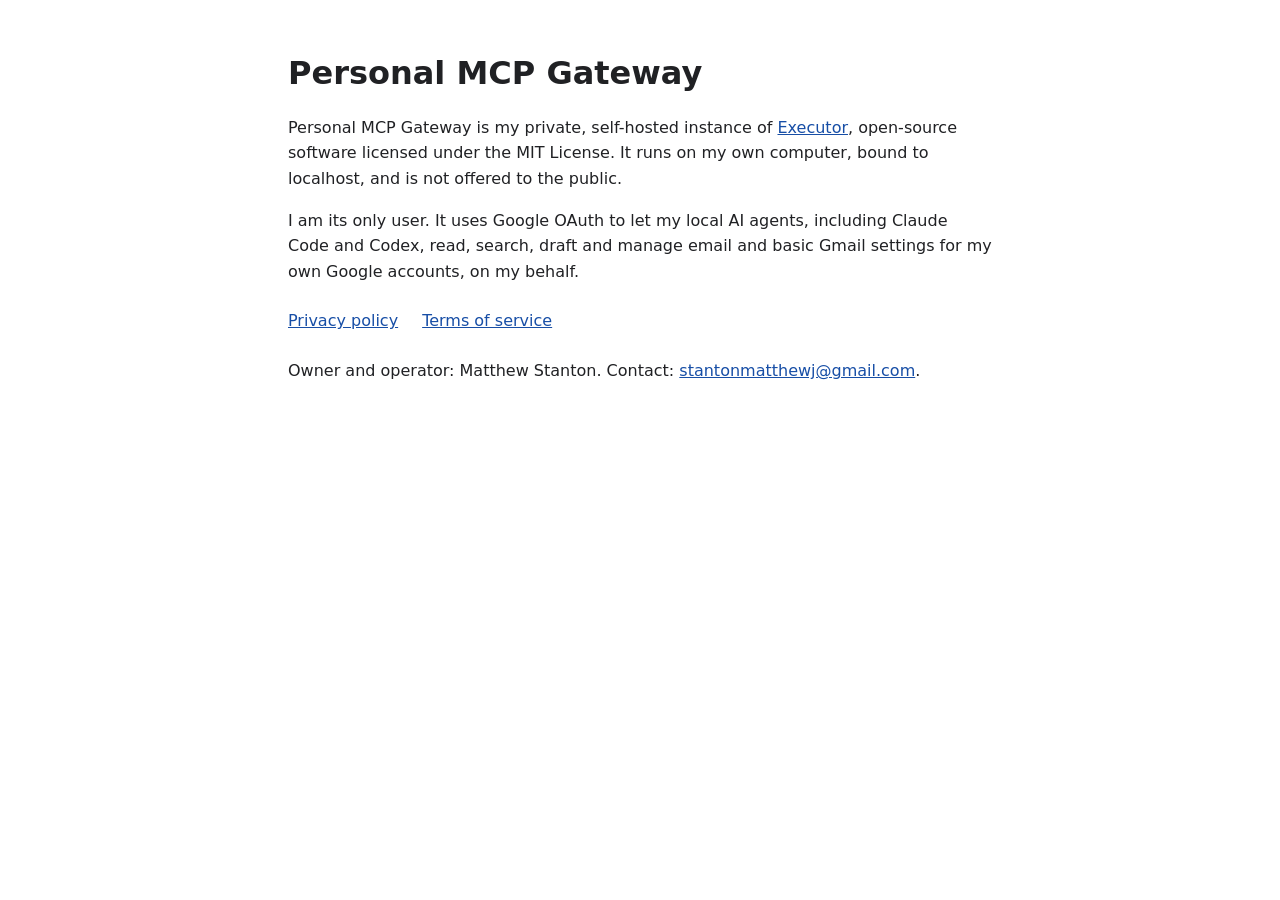
<file: index.html>
<!doctype html>
<html lang="en">
<head>
  <meta charset="utf-8">
  <meta name="viewport" content="width=device-width, initial-scale=1">
  <title>Personal MCP Gateway</title>
  <meta name="google-site-verification" content="2hJHucFkit6Q-MRsIXGIw48m0_ZaEcH1O2bm96cA10Y">
  <meta name="google-site-verification" content="BTfLfd5xGRycBZz2K4DRep9HvNqXDcVLRuT9wYLn004">
  <link rel="stylesheet" href="style.css">
</head>
<body>
  <main>
    <h1>Personal MCP Gateway</h1>
    <p>Personal MCP Gateway is my private, self-hosted instance of <a href="https://github.com/UsefulSoftwareCo/executor">Executor</a>, open-source software licensed under the MIT License. It runs on my own computer, bound to localhost, and is not offered to the public.</p>
    <p>I am its only user. It uses Google OAuth to let my local AI agents, including Claude Code and Codex, read, search, draft and manage email and basic Gmail settings for my own Google accounts, on my behalf.</p>
    <nav aria-label="Policies">
      <a href="privacy.html">Privacy policy</a>
      <a href="terms.html">Terms of service</a>
    </nav>
    <p>Owner and operator: Matthew Stanton. Contact: <a href="mailto:stantonmatthewj@gmail.com">stantonmatthewj@gmail.com</a>.</p>
  </main>
</body>
</html>
</file>
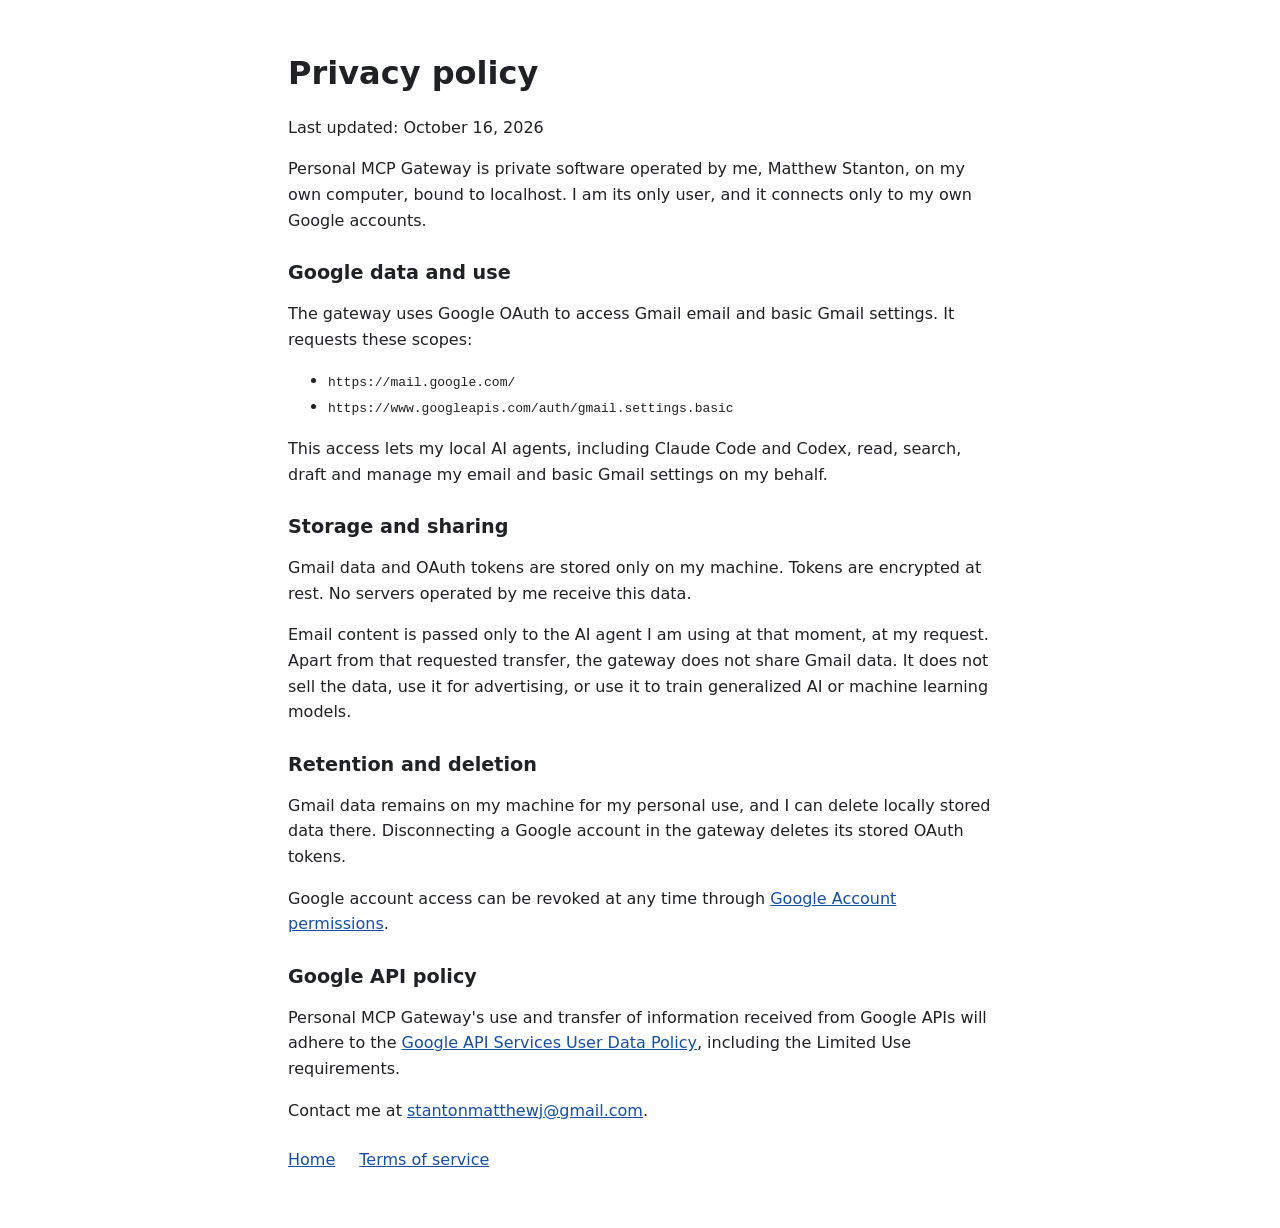
<file: privacy.html>
<!doctype html>
<html lang="en">
<head>
  <meta charset="utf-8">
  <meta name="viewport" content="width=device-width, initial-scale=1">
  <title>Privacy policy | Personal MCP Gateway</title>
  <link rel="stylesheet" href="style.css">
</head>
<body>
  <main>
    <h1>Privacy policy</h1>
    <p>Last updated: October 16, 2026</p>
    <p>Personal MCP Gateway is private software operated by me, Matthew Stanton, on my own computer, bound to localhost. I am its only user, and it connects only to my own Google accounts.</p>
    <h2>Google data and use</h2>
    <p>The gateway uses Google OAuth to access Gmail email and basic Gmail settings. It requests these scopes:</p>
    <ul>
      <li><code>https://mail.google.com/</code></li>
      <li><code>https://www.googleapis.com/auth/gmail.settings.basic</code></li>
    </ul>
    <p>This access lets my local AI agents, including Claude Code and Codex, read, search, draft and manage my email and basic Gmail settings on my behalf.</p>
    <h2>Storage and sharing</h2>
    <p>Gmail data and OAuth tokens are stored only on my machine. Tokens are encrypted at rest. No servers operated by me receive this data.</p>
    <p>Email content is passed only to the AI agent I am using at that moment, at my request. Apart from that requested transfer, the gateway does not share Gmail data. It does not sell the data, use it for advertising, or use it to train generalized AI or machine learning models.</p>
    <h2>Retention and deletion</h2>
    <p>Gmail data remains on my machine for my personal use, and I can delete locally stored data there. Disconnecting a Google account in the gateway deletes its stored OAuth tokens.</p>
    <p>Google account access can be revoked at any time through <a href="https://myaccount.google.com/permissions">Google Account permissions</a>.</p>
    <h2>Google API policy</h2>
    <p>Personal MCP Gateway's use and transfer of information received from Google APIs will adhere to the <a href="https://developers.google.com/terms/api-services-user-data-policy">Google API Services User Data Policy</a>, including the Limited Use requirements.</p>
    <p>Contact me at <a href="mailto:stantonmatthewj@gmail.com">stantonmatthewj@gmail.com</a>.</p>
    <nav aria-label="Site">
      <a href="index.html">Home</a>
      <a href="terms.html">Terms of service</a>
    </nav>
  </main>
</body>
</html>
</file>
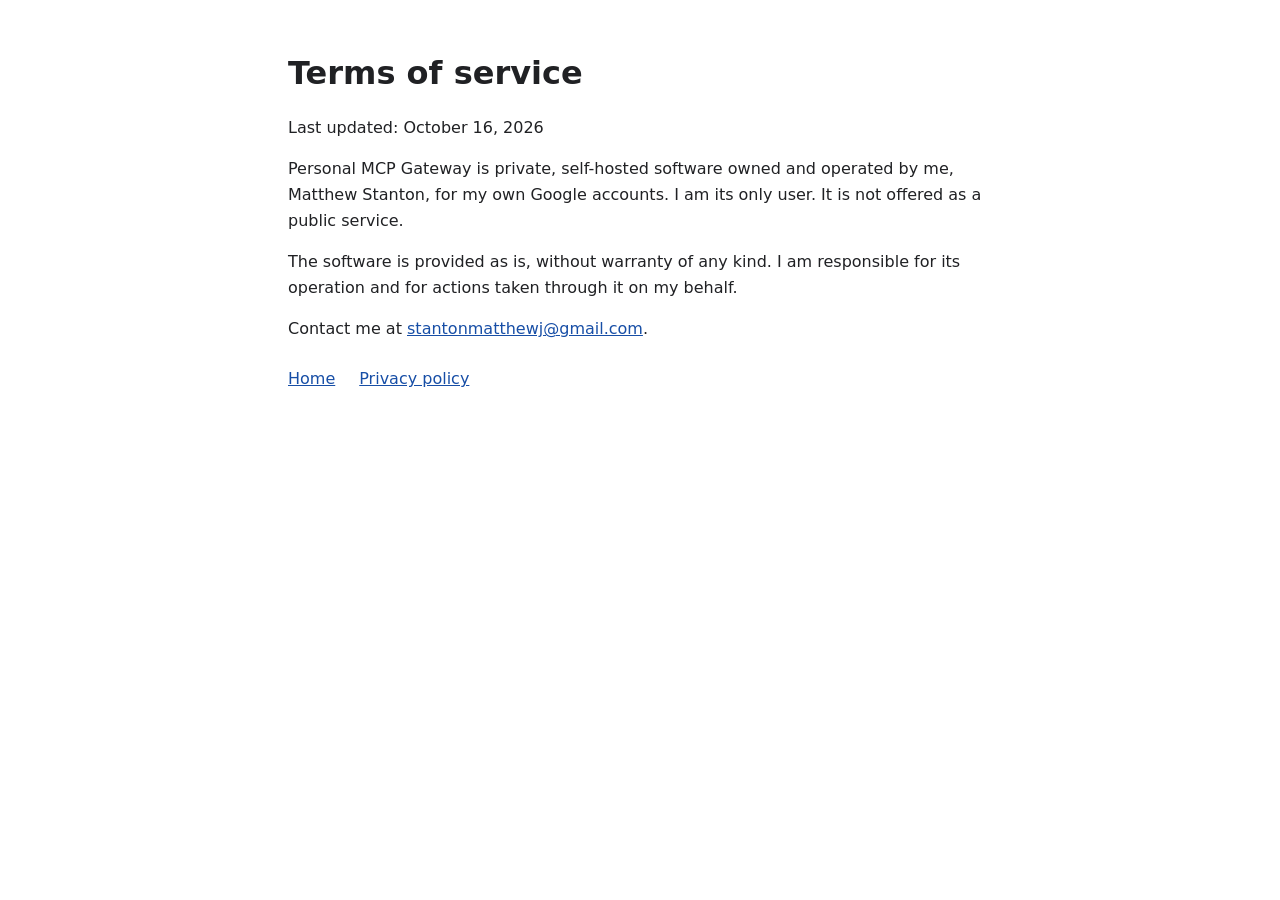
<file: terms.html>
<!doctype html>
<html lang="en">
<head>
  <meta charset="utf-8">
  <meta name="viewport" content="width=device-width, initial-scale=1">
  <title>Terms of service | Personal MCP Gateway</title>
  <link rel="stylesheet" href="style.css">
</head>
<body>
  <main>
    <h1>Terms of service</h1>
    <p>Last updated: October 16, 2026</p>
    <p>Personal MCP Gateway is private, self-hosted software owned and operated by me, Matthew Stanton, for my own Google accounts. I am its only user. It is not offered as a public service.</p>
    <p>The software is provided as is, without warranty of any kind. I am responsible for its operation and for actions taken through it on my behalf.</p>
    <p>Contact me at <a href="mailto:stantonmatthewj@gmail.com">stantonmatthewj@gmail.com</a>.</p>
    <nav aria-label="Site">
      <a href="index.html">Home</a>
      <a href="privacy.html">Privacy policy</a>
    </nav>
  </main>
</body>
</html>
</file>
<file: style.css>
:root {
  font-family: system-ui, sans-serif;
  line-height: 1.6;
  color: #202124;
  background: #fff;
}

body {
  max-width: 44rem;
  margin: 0 auto;
  padding: 2rem 1.25rem;
}

h1, h2 {
  line-height: 1.25;
}

h1 {
  font-size: 2rem;
}

h2 {
  margin-top: 1.75rem;
  font-size: 1.2rem;
}

a {
  color: #174ea6;
  overflow-wrap: anywhere;
}

a:focus-visible {
  outline: 2px solid currentColor;
  outline-offset: 3px;
}

nav {
  display: flex;
  flex-wrap: wrap;
  gap: 0.5rem 1.5rem;
  margin: 1.5rem 0;
}

code {
  overflow-wrap: anywhere;
}
</file>
